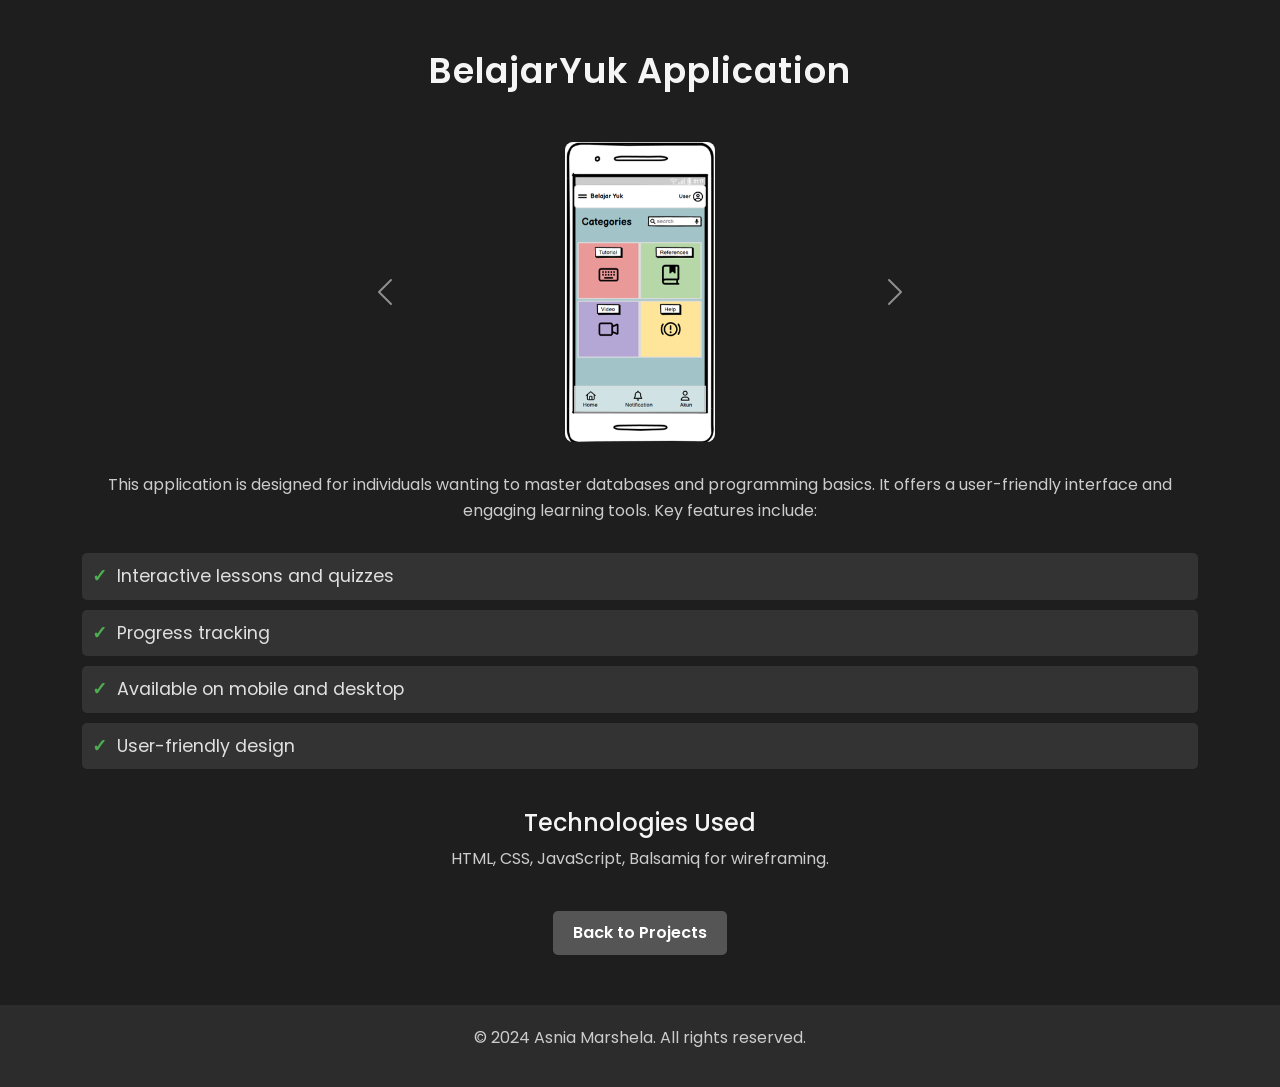
<file: project1.html>
<!DOCTYPE html>
<html lang="en">
<head>
    <meta charset="UTF-8">
    <meta name="viewport" content="width=device-width, initial-scale=1.0">
    <title>Project One - BelajarYuk</title>
    <link href="css/bootstrap.min.css" rel="stylesheet">
    <link href="https://fonts.googleapis.com/css2?family=Poppins:wght@400;600&display=swap" rel="stylesheet">
    <style>
        body {
            font-family: 'Poppins', sans-serif;
            background-color: #1e1e1e; /* Warna latar belakang hitam */
            color: #e0e0e0; /* Warna teks abu-abu muda */
            margin: 0;
            padding: 0;
        }
        .section-title {
            text-align: center;
            margin: 50px 0;
            color: #f5f5f5; /* Warna teks lebih cerah untuk judul */
            font-weight: 600;
            font-size: 2.2rem; /* Ukuran font judul lebih besar */
            letter-spacing: 1px;
        }
        .carousel-item img {
            max-height: 300px; /* Batas tinggi gambar */
            width: auto;
            margin: 0 auto;
            border-radius: 8px; /* Membuat gambar lebih halus */
        }
        .carousel {
            max-width: 600px;
            margin: 20px auto; /* Pusatkan carousel */
        }
        .project-description {
            text-align: center;
            font-size: 1.1rem; /* Sedikit lebih besar untuk keterbacaan */
            margin: 30px 0;
            line-height: 1.6;
        }
        ul {
            list-style: none;
            padding-left: 0;
        }
        ul li {
            background: #333;
            padding: 10px;
            margin-bottom: 10px;
            border-radius: 5px;
            color: #e0e0e0;
            font-size: 1.1rem;
        }
        ul li::before {
            content: "✓"; /* Menambahkan simbol cek */
            color: #4caf50;
            font-weight: 600;
            margin-right: 10px;
        }
        h3 {
            font-size: 1.5rem;
            margin-top: 40px;
            text-align: center;
            color: #f5f5f5;
        }
        p {
            font-size: 1rem;
            line-height: 1.6;
            text-align: center;
            color: #ccc; /* Warna teks abu-abu yang lebih lembut */
        }
        .btn-back {
            display: block;
            margin: 40px auto;
            text-align: center;
        }
        .btn-secondary {
            background-color: #555;
            color: #fff;
            border: none;
            padding: 10px 20px;
            border-radius: 5px;
            font-size: 1rem;
            font-weight: 600;
            transition: background-color 0.3s;
        }
        .btn-secondary:hover {
            background-color: #777;
        }
        footer {
            text-align: center;
            margin-top: 50px;
            padding: 20px 0;
            background-color: #2c2c2c;
            color: #e0e0e0;
            font-size: 0.9rem;
        }
    </style>
</head>
<body>
    <div class="container">
        <h2 class="section-title">BelajarYuk Application</h2>
        
        <!-- Bootstrap Carousel -->
        <div id="belajarYukCarousel" class="carousel slide" data-bs-ride="carousel">
            <div class="carousel-inner">
                <div class="carousel-item active">
                    <img src="img/bljr1 (1).png" class="d-block" alt="BelajarYuk App Image 1">
                </div>
                <div class="carousel-item">
                    <img src="img/bljr1 (2).png" class="d-block" alt="BelajarYuk App Image 2">
                </div>
            </div>
            <!-- Controls for carousel -->
            <button class="carousel-control-prev" type="button" data-bs-target="#belajarYukCarousel" data-bs-slide="prev">
                <span class="carousel-control-prev-icon" aria-hidden="true"></span>
                <span class="visually-hidden">Previous</span>
            </button>
            <button class="carousel-control-next" type="button" data-bs-target="#belajarYukCarousel" data-bs-slide="next">
                <span class="carousel-control-next-icon" aria-hidden="true"></span>
                <span class="visually-hidden">Next</span>
            </button>
        </div>

        <div class="project-description">
            <p>This application is designed for individuals wanting to master databases and programming basics. It offers a user-friendly interface and engaging learning tools. Key features include:</p>
        </div>
        
        <ul class="project-features">
            <li>Interactive lessons and quizzes</li>
            <li>Progress tracking</li>
            <li>Available on mobile and desktop</li>
            <li>User-friendly design</li>
        </ul>
        
        <h3>Technologies Used</h3>
        <p>HTML, CSS, JavaScript, Balsamiq for wireframing.</p>
        
        <!-- Back to Projects Button -->
        <div class="btn-back">
            <a href="index.html" class="btn btn-secondary">Back to Projects</a>
        </div>
    </div>

    <!-- Footer Section -->
    <footer>
        <p>&copy; 2024 Asnia Marshela. All rights reserved.</p>
    </footer>

    <!-- Bootstrap JS and dependencies -->
    <script src="js/bootstrap.bundle.min.js"></script>
</body>
</html>
</file>
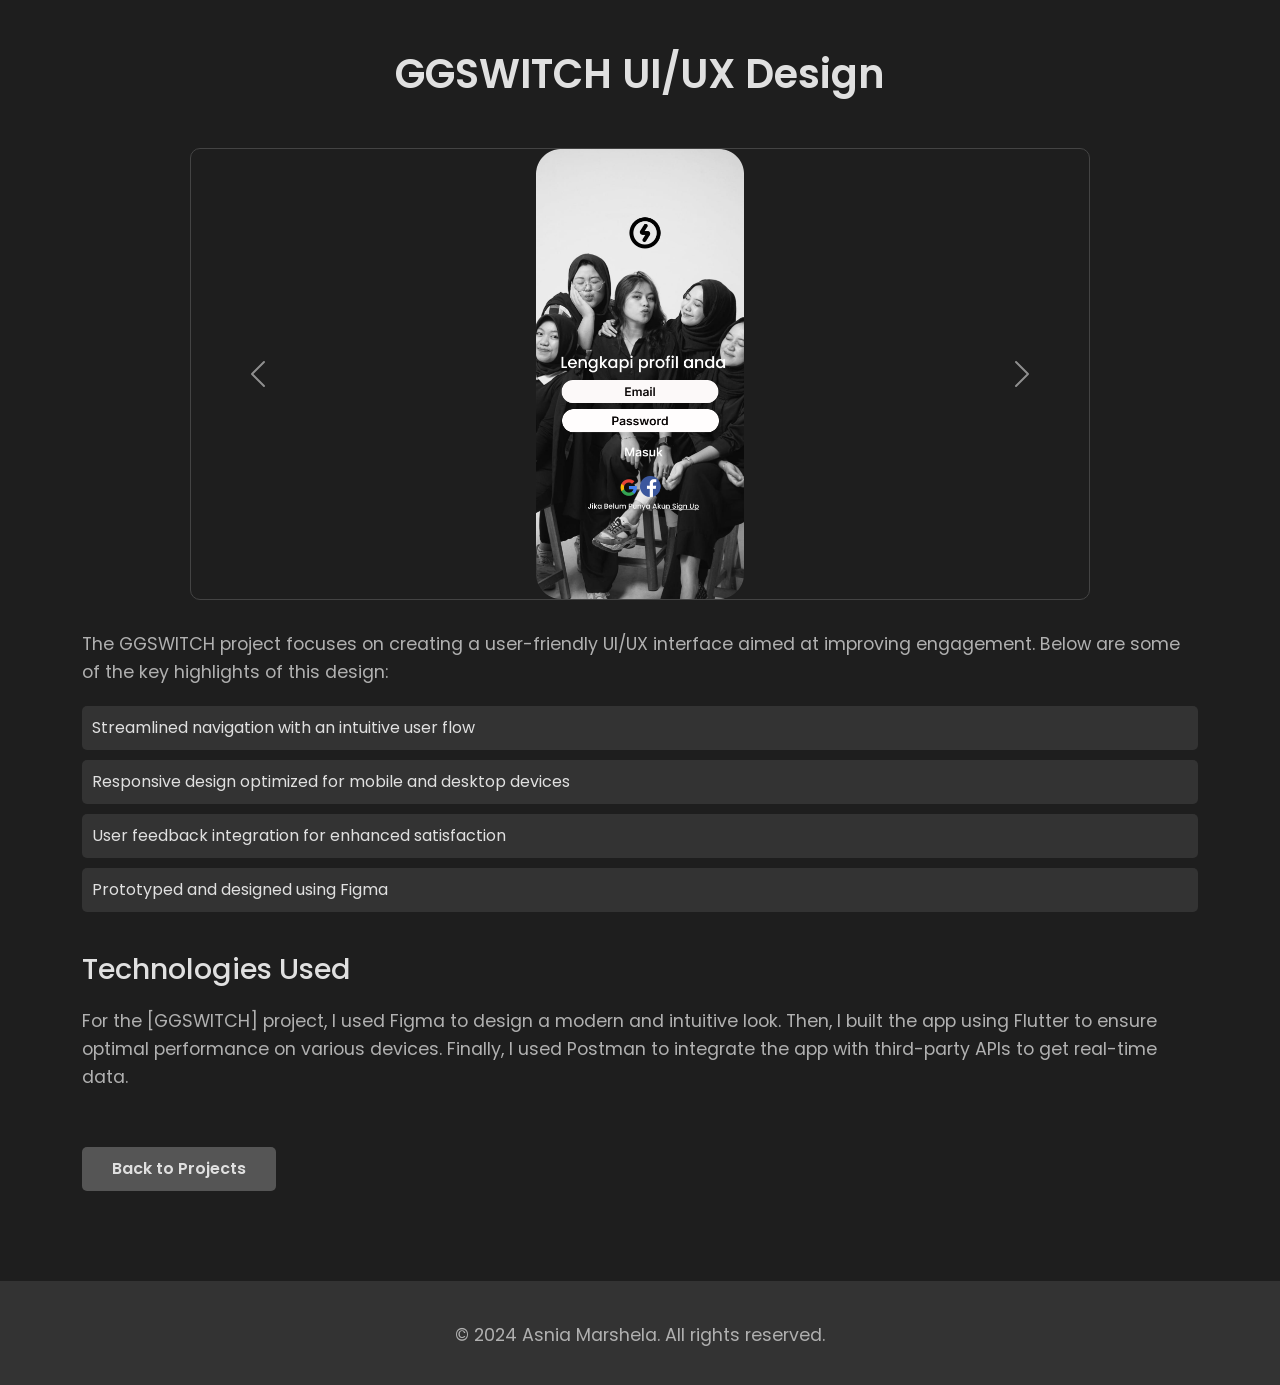
<file: project2.html>
<!DOCTYPE html>
<html lang="en">
<head>
    <meta charset="UTF-8">
    <meta name="viewport" content="width=device-width, initial-scale=1.0">
    <title>Project Two - GGSWITCH UI/UX</title>
    <link href="css/bootstrap.min.css" rel="stylesheet">
    <link href="https://fonts.googleapis.com/css2?family=Poppins:wght@300;400;600&display=swap" rel="stylesheet">
    <style>
        body {
            font-family: 'Poppins', sans-serif;
            background-color: #1e1e1e;
            color: #e0e0e0;
            margin: 0;
        }
        .navbar {
            background-color: #333;
        }
        .navbar-brand {
            font-weight: 600;
            color: #e0e0e0;
        }
        .navbar-nav .nav-link {
            color: #e0e0e0;
        }
        .navbar-nav .nav-link:hover {
            color: #b3b3b3;
        }
        .section-title {
            text-align: center;
            margin: 50px 0;
            color: #e0e0e0;
            font-weight: 600;
            font-size: 2.5rem;
        }
        .carousel {
            max-width: 900px;
            margin: 30px auto;
            border: 1px solid #444;
            border-radius: 10px;
        }
        .carousel-item img {
            max-height: 450px;
            width: auto;
            margin: 0 auto;
            display: block;
            border-radius: 8px;
        }
        p {
            font-size: 1.1rem;
            color: #b0b0b0;
            line-height: 1.6;
            margin-top: 20px;
        }
        ul {
            list-style-type: none;
            padding: 0;
            margin: 20px 0;
        }
        ul li {
            background-color: #333;
            color: #e0e0e0;
            padding: 10px;
            margin-bottom: 10px;
            border-radius: 5px;
            font-size: 1rem;
        }
        h3 {
            font-size: 1.8rem;
            color: #e0e0e0;
            margin-top: 40px;
        }
        .btn-back {
            display: inline-block;
            margin: 40px 0;
            padding: 10px 30px;
            background-color: #555;
            color: #e0e0e0;
            text-decoration: none;
            font-weight: 600;
            border-radius: 5px;
        }
        .btn-back:hover {
            background-color: #777;
        }
        footer {
            text-align: center;
            margin-top: 50px;
            padding: 20px 0;
            background-color: #333;
            color: #e0e0e0;
        }
    </style>
</head>
<body>
   
    <div class="container">
        <h2 class="section-title">GGSWITCH UI/UX Design</h2>
        
        <!-- Bootstrap Carousel -->
        <div id="ggswitchCarousel" class="carousel slide" data-bs-ride="carousel">
            <div class="carousel-inner">
                <div class="carousel-item active">
                    <img src="img/SIGN IN.png" alt="GGSWITCH UI/UX Design Sign In" class="d-block">
                </div>
                <div class="carousel-item">
                    <img src="img/TAMPILAN 2.png" alt="GGSWITCH UI/UX Design View 2" class="d-block">
                </div>
                <div class="carousel-item">
                    <img src="img/TAMPILAN 3.png" alt="GGSWITCH UI/UX Design View 3" class="d-block">
                </div>
                <div class="carousel-item">
                    <img src="img/TAMPILAN 5.png" alt="GGSWITCH UI/UX Design View 5" class="d-block">
                </div>
            </div>
            <!-- Controls for carousel -->
            <button class="carousel-control-prev" type="button" data-bs-target="#ggswitchCarousel" data-bs-slide="prev">
                <span class="carousel-control-prev-icon" aria-hidden="true"></span>
                <span class="visually-hidden">Previous</span>
            </button>
            <button class="carousel-control-next" type="button" data-bs-target="#ggswitchCarousel" data-bs-slide="next">
                <span class="carousel-control-next-icon" aria-hidden="true"></span>
                <span class="visually-hidden">Next</span>
            </button>
        </div>

        <p>The GGSWITCH project focuses on creating a user-friendly UI/UX interface aimed at improving engagement. Below are some of the key highlights of this design:</p>
        <ul>
            <li>Streamlined navigation with an intuitive user flow</li>
            <li>Responsive design optimized for mobile and desktop devices</li>
            <li>User feedback integration for enhanced satisfaction</li>
            <li>Prototyped and designed using Figma</li>
        </ul>
        
        <h3>Technologies Used</h3>
        <p>For the [GGSWITCH] project, I used Figma to design a modern and intuitive look. Then, I built the app using Flutter to ensure optimal performance on various devices. Finally, I used Postman to integrate the app with third-party APIs to get real-time data.</p>

        <a href="index.html" class="btn-back">Back to Projects</a>
    </div>

    <!-- Footer Section -->
    <footer>
        <p>&copy; 2024 Asnia Marshela. All rights reserved.</p>
    </footer>

    <!-- Bootstrap JS -->
    <script src="js/bootstrap.bundle.min.js"></script>
</body>
</html>
</file>
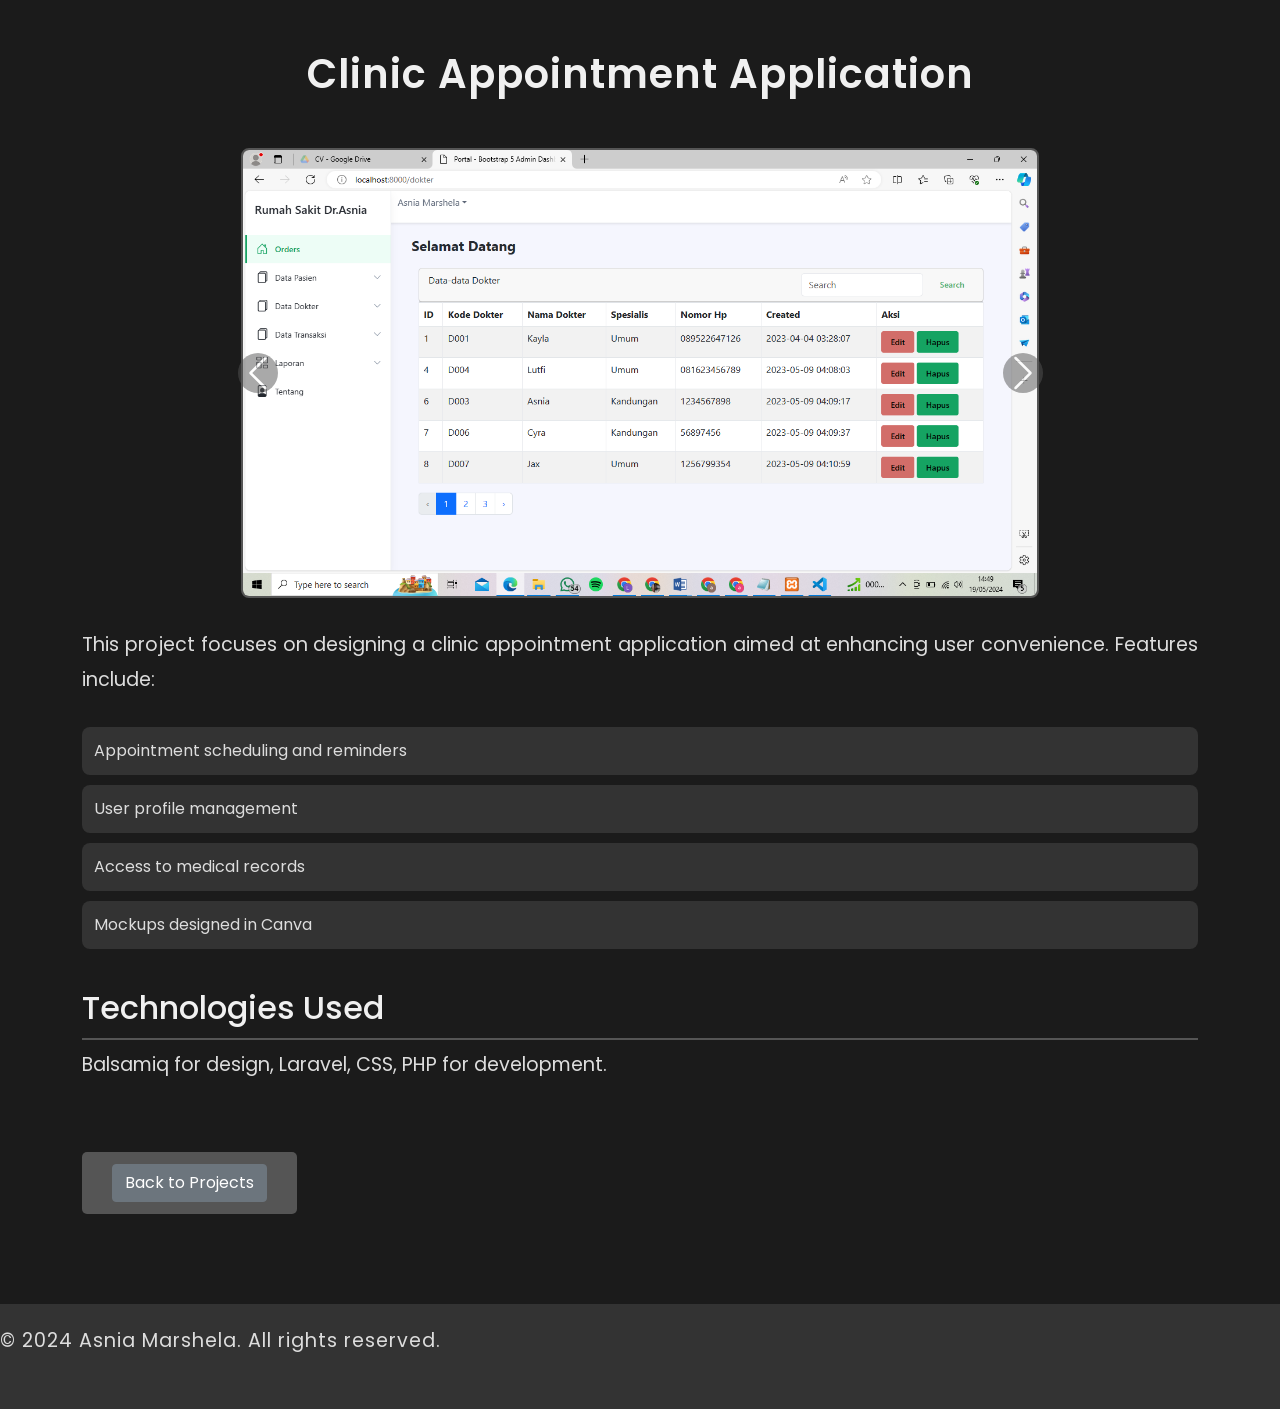
<file: project3.html>
<!DOCTYPE html>
<html lang="en">
<head>
    <meta charset="UTF-8">
    <meta name="viewport" content="width=device-width, initial-scale=1.0">
    <title>Project Three - Clinic Appointment App</title>
    <link href="css/bootstrap.min.css" rel="stylesheet">
    <link href="https://fonts.googleapis.com/css2?family=Poppins:wght@300;400;600&display=swap" rel="stylesheet">
    <style>
        body {
            font-family: 'Poppins', sans-serif;
            background-color: #1b1b1b;
            color: #f0f0f0;
        }
        .section-title {
            text-align: center;
            margin: 50px 0;
            color: #f0f0f0;
            font-weight: 600;
            font-size: 2.5rem;
            letter-spacing: 1px;
        }
        .carousel {
            max-width: 900px;
            margin: 30px auto;
        }
        .carousel-item img {
            max-height: 450px;
            width: auto;
            margin: 0 auto;
            display: block;
            border-radius: 8px;
            border: 2px solid #555;
        }
        p {
            font-size: 1.2rem;
            color: #ddd;
            line-height: 1.8;
            margin-bottom: 30px;
            text-align: justify;
        }
        ul {
            list-style-type: none;
            padding: 0;
            margin: 20px 0;
        }
        ul li {
            background-color: #333;
            padding: 12px;
            margin-bottom: 10px;
            border-radius: 8px;
            font-size: 1rem;
            color: #ddd;
        }
        h3 {
            font-size: 2rem;
            color: #f0f0f0;
            margin-top: 40px;
            border-bottom: 2px solid #555;
            padding-bottom: 10px;
        }
        .btn-back {
            display: inline-block;
            margin: 40px 0;
            padding: 12px 30px;
            background-color: #555;
            color: #fff;
            text-decoration: none;
            font-weight: 600;
            border-radius: 5px;
            text-align: center;
            transition: background-color 0.3s ease;
        }
        .btn-back:hover {
            background-color: #777;
        }
        footer {
            background-color: #333;
            color: #ddd;
            text-align: center;
            padding: 20px 0;
            position: relative;
            bottom: 0;
            width: 100%;
            margin-top: 50px;
            letter-spacing: 1px;
        }
        /* Style for carousel controls */
        .carousel-control-prev-icon,
        .carousel-control-next-icon {
            background-color: #555;
            border-radius: 50%;
            width: 40px;
            height: 40px;
        }
        .carousel-control-prev-icon:hover,
        .carousel-control-next-icon:hover {
            background-color: #777;
        }
    </style>
</head>
<body>
    <div class="container">
        <!-- Header -->
        <header>
            <h2 class="section-title">Clinic Appointment Application</h2>
        </header>

        <!-- Carousel for Images -->
        <div id="clinicCarousel" class="carousel slide" data-bs-ride="carousel">
            <div class="carousel-inner">
                <div class="carousel-item active">
                    <img src="img/klinik1 (1).png" alt="Clinic Appointment App Image 1">
                </div>
                <div class="carousel-item">
                    <img src="img/klinik1 (2).png" alt="Clinic Appointment App Image 2">
                </div>
            </div>
            <!-- Controls for carousel -->
            <button class="carousel-control-prev" type="button" data-bs-target="#clinicCarousel" data-bs-slide="prev">
                <span class="carousel-control-prev-icon" aria-hidden="true"></span>
                <span class="visually-hidden">Previous</span>
            </button>
            <button class="carousel-control-next" type="button" data-bs-target="#clinicCarousel" data-bs-slide="next">
                <span class="carousel-control-next-icon" aria-hidden="true"></span>
                <span class="visually-hidden">Next</span>
            </button>
        </div>

        <p>This project focuses on designing a clinic appointment application aimed at enhancing user convenience. Features include:</p>
        <ul>
            <li>Appointment scheduling and reminders</li>
            <li>User profile management</li>
            <li>Access to medical records</li>
            <li>Mockups designed in Canva</li>
        </ul>

        <h3>Technologies Used</h3>
        <p>Balsamiq for design, Laravel, CSS, PHP for development.</p>

        <!-- Back Button -->
        <div class="btn-back">
            <a href="index.html" class="btn btn-secondary">Back to Projects</a>
        </div>
    </div>

    <!-- Footer -->
    <footer>
        <p>&copy; 2024 Asnia Marshela. All rights reserved.</p>
    </footer>

    <!-- Bootstrap JS -->
    <script src="js/bootstrap.bundle.min.js"></script>
</body>
</html>
</file>
